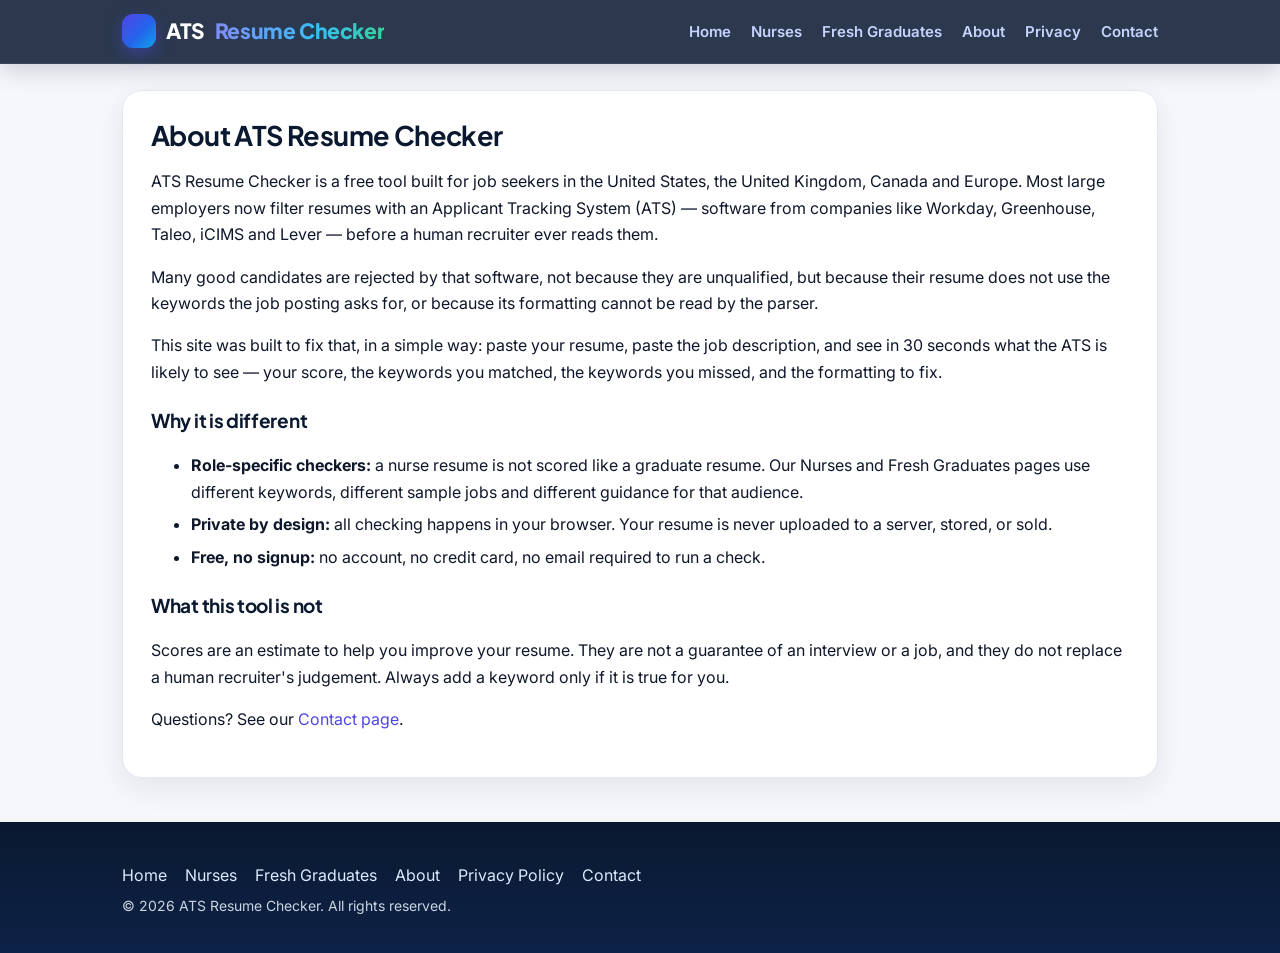
<file: about.html>
<!DOCTYPE html><html lang="en"><head><meta charset="UTF-8"><meta name="viewport" content="width=device-width, initial-scale=1"><title>About — ATS Resume Checker</title><meta name="description" content="About ATS Resume Checker — a free, privacy-first tool that helps US, UK, Canadian and European job seekers pass Applicant Tracking Systems."><link rel="stylesheet" href="styles.css">
<link rel="preconnect" href="https://fonts.googleapis.com">
<link rel="preconnect" href="https://fonts.gstatic.com" crossorigin>
<link href="https://fonts.googleapis.com/css2?family=Inter:wght@400;500;600;700;800&family=Plus+Jakarta+Sans:wght@600;700;800&display=swap" rel="stylesheet">
</head><body>
<header class="site"><div class="container"><a class="logo" href="index.html">ATS <span>Resume Checker</span></a><nav class="main"><a href="index.html">Home</a><a href="nurses/">Nurses</a><a href="fresh-graduates/">Fresh Graduates</a><a href="about.html">About</a><a href="privacy.html">Privacy</a><a href="contact.html">Contact</a></nav></div></header>
<main class="container"><div class="card"><h2>About ATS Resume Checker</h2>
<p>ATS Resume Checker is a free tool built for job seekers in the United States, the United Kingdom, Canada and Europe. Most large employers now filter resumes with an Applicant Tracking System (ATS) — software from companies like Workday, Greenhouse, Taleo, iCIMS and Lever — before a human recruiter ever reads them.</p>
<p>Many good candidates are rejected by that software, not because they are unqualified, but because their resume does not use the keywords the job posting asks for, or because its formatting cannot be read by the parser.</p>
<p>This site was built to fix that, in a simple way: paste your resume, paste the job description, and see in 30 seconds what the ATS is likely to see — your score, the keywords you matched, the keywords you missed, and the formatting to fix.</p>
<h3>Why it is different</h3><ul><li><strong>Role-specific checkers:</strong> a nurse resume is not scored like a graduate resume. Our Nurses and Fresh Graduates pages use different keywords, different sample jobs and different guidance for that audience.</li><li><strong>Private by design:</strong> all checking happens in your browser. Your resume is never uploaded to a server, stored, or sold.</li><li><strong>Free, no signup:</strong> no account, no credit card, no email required to run a check.</li></ul>
<h3>What this tool is not</h3><p>Scores are an estimate to help you improve your resume. They are not a guarantee of an interview or a job, and they do not replace a human recruiter's judgement. Always add a keyword only if it is true for you.</p>
<p>Questions? See our <a href="contact.html">Contact page</a>.</p></div></main>
<footer class="site"><div class="container"><p><a href="index.html">Home</a><a href="nurses/">Nurses</a><a href="fresh-graduates/">Fresh Graduates</a><a href="about.html">About</a><a href="privacy.html">Privacy Policy</a><a href="contact.html">Contact</a></p><p class="small">© 2026 ATS Resume Checker. All rights reserved.</p></div></footer></body></html>
</file>
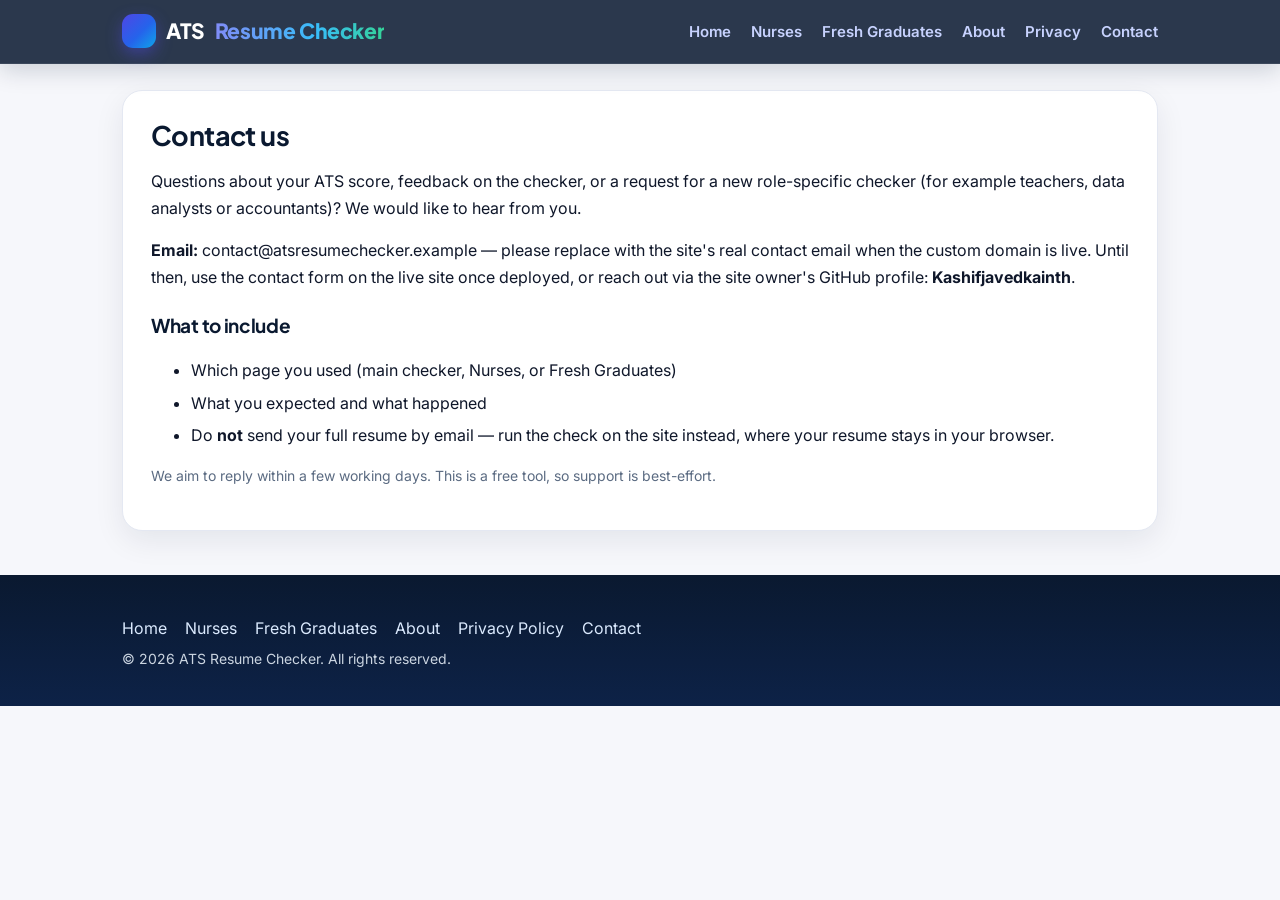
<file: contact.html>
<!DOCTYPE html><html lang="en"><head><meta charset="UTF-8"><meta name="viewport" content="width=device-width, initial-scale=1"><title>Contact — ATS Resume Checker</title><meta name="description" content="Contact ATS Resume Checker — questions, feedback, or a request for a new role-specific checker."><link rel="stylesheet" href="styles.css">
<link rel="preconnect" href="https://fonts.googleapis.com">
<link rel="preconnect" href="https://fonts.gstatic.com" crossorigin>
<link href="https://fonts.googleapis.com/css2?family=Inter:wght@400;500;600;700;800&family=Plus+Jakarta+Sans:wght@600;700;800&display=swap" rel="stylesheet">
</head><body>
<header class="site"><div class="container"><a class="logo" href="index.html">ATS <span>Resume Checker</span></a><nav class="main"><a href="index.html">Home</a><a href="nurses/">Nurses</a><a href="fresh-graduates/">Fresh Graduates</a><a href="about.html">About</a><a href="privacy.html">Privacy</a><a href="contact.html">Contact</a></nav></div></header>
<main class="container"><div class="card"><h2>Contact us</h2>
<p>Questions about your ATS score, feedback on the checker, or a request for a new role-specific checker (for example teachers, data analysts or accountants)? We would like to hear from you.</p>
<p><strong>Email:</strong> contact@atsresumechecker.example — please replace with the site's real contact email when the custom domain is live. Until then, use the contact form on the live site once deployed, or reach out via the site owner's GitHub profile: <strong>Kashifjavedkainth</strong>.</p>
<h3>What to include</h3><ul><li>Which page you used (main checker, Nurses, or Fresh Graduates)</li><li>What you expected and what happened</li><li>Do <strong>not</strong> send your full resume by email — run the check on the site instead, where your resume stays in your browser.</li></ul>
<p class="muted small">We aim to reply within a few working days. This is a free tool, so support is best-effort.</p></div></main>
<footer class="site"><div class="container"><p><a href="index.html">Home</a><a href="nurses/">Nurses</a><a href="fresh-graduates/">Fresh Graduates</a><a href="about.html">About</a><a href="privacy.html">Privacy Policy</a><a href="contact.html">Contact</a></p><p class="small">© 2026 ATS Resume Checker. All rights reserved.</p></div></footer></body></html>
</file>
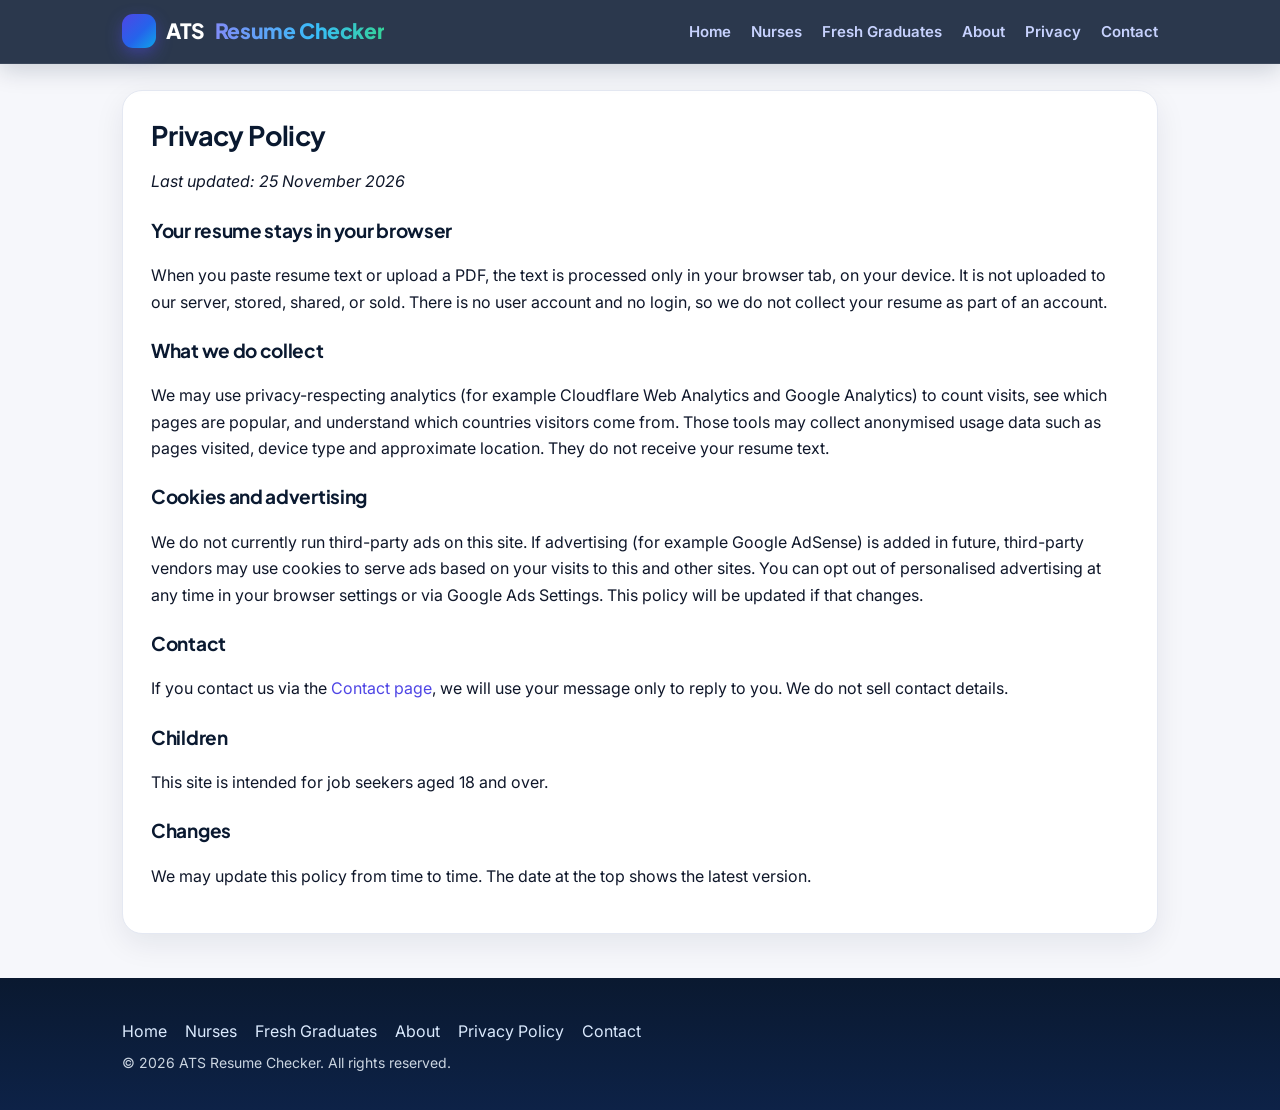
<file: privacy.html>
<!DOCTYPE html><html lang="en"><head><meta charset="UTF-8"><meta name="viewport" content="width=device-width, initial-scale=1"><title>Privacy Policy — ATS Resume Checker</title><meta name="description" content="Privacy Policy for ATS Resume Checker. Your resume is checked in your browser and never uploaded to our server."><link rel="stylesheet" href="styles.css">
<link rel="preconnect" href="https://fonts.googleapis.com">
<link rel="preconnect" href="https://fonts.gstatic.com" crossorigin>
<link href="https://fonts.googleapis.com/css2?family=Inter:wght@400;500;600;700;800&family=Plus+Jakarta+Sans:wght@600;700;800&display=swap" rel="stylesheet">
</head><body>
<header class="site"><div class="container"><a class="logo" href="index.html">ATS <span>Resume Checker</span></a><nav class="main"><a href="index.html">Home</a><a href="nurses/">Nurses</a><a href="fresh-graduates/">Fresh Graduates</a><a href="about.html">About</a><a href="privacy.html">Privacy</a><a href="contact.html">Contact</a></nav></div></header>
<main class="container"><div class="card"><h2>Privacy Policy</h2><p><em>Last updated: 25 November 2026</em></p>
<h3>Your resume stays in your browser</h3><p>When you paste resume text or upload a PDF, the text is processed only in your browser tab, on your device. It is not uploaded to our server, stored, shared, or sold. There is no user account and no login, so we do not collect your resume as part of an account.</p>
<h3>What we do collect</h3><p>We may use privacy-respecting analytics (for example Cloudflare Web Analytics and Google Analytics) to count visits, see which pages are popular, and understand which countries visitors come from. Those tools may collect anonymised usage data such as pages visited, device type and approximate location. They do not receive your resume text.</p>
<h3>Cookies and advertising</h3><p>We do not currently run third-party ads on this site. If advertising (for example Google AdSense) is added in future, third-party vendors may use cookies to serve ads based on your visits to this and other sites. You can opt out of personalised advertising at any time in your browser settings or via Google Ads Settings. This policy will be updated if that changes.</p>
<h3>Contact</h3><p>If you contact us via the <a href="contact.html">Contact page</a>, we will use your message only to reply to you. We do not sell contact details.</p>
<h3>Children</h3><p>This site is intended for job seekers aged 18 and over.</p>
<h3>Changes</h3><p>We may update this policy from time to time. The date at the top shows the latest version.</p></div></main>
<footer class="site"><div class="container"><p><a href="index.html">Home</a><a href="nurses/">Nurses</a><a href="fresh-graduates/">Fresh Graduates</a><a href="about.html">About</a><a href="privacy.html">Privacy Policy</a><a href="contact.html">Contact</a></p><p class="small">© 2026 ATS Resume Checker. All rights reserved.</p></div></footer></body></html>
</file>
<file: styles.css>
/* ATS Resume Checker — 2026 premium redesign
   Palette: deep navy #0A1930, indigo #4F46E5, sky #0EA5E9,
   mint/teal success #10B981, warm amber #F59E0B, soft lavender #EEF2FF.
   Typography: Plus Jakarta Sans (headings) + Inter (body), via Google Fonts.
   All checker IDs / class names used by script.js are preserved. */
:root{
  --navy:#0A1930; --navy-2:#10294F; --navy-3:#163A6B;
  --indigo:#4F46E5; --indigo-dark:#4338CA; --sky:#0EA5E9; --blue:#2563EB;
  --mint:#10B981; --teal:#0D9488; --amber:#F59E0B; --amber-soft:#FEF3C7;
  --red:#E11D48; --rose-soft:#FFE4E6;
  --bg:#F6F7FB; --card:#FFFFFF; --lavender:#EEF2FF; --lavender-2:#E0E7FF;
  --text:#0F172A; --muted:#5B6B82; --border:#E4E8F2;
  --radius:20px; --radius-sm:14px;
  --shadow:0 10px 30px rgba(10,25,48,.08);
  --shadow-lg:0 24px 60px rgba(10,25,48,.14);
  --grad:linear-gradient(135deg,#4F46E5 0%,#2563EB 55%,#0EA5E9 100%);
  --grad-text:linear-gradient(92deg,#818CF8,#38BDF8 60%,#34D399);
}
*{box-sizing:border-box}
html{scroll-behavior:smooth}
body{margin:0;font-family:'Inter',system-ui,-apple-system,'Segoe UI',Roboto,Arial,sans-serif;background:var(--bg);color:var(--text);line-height:1.65;-webkit-font-smoothing:antialiased}
h1,h2,h3,.logo{font-family:'Plus Jakarta Sans','Inter',system-ui,sans-serif}
a{color:var(--indigo);text-decoration:none}
a:hover{text-decoration:underline}
.container{max-width:1080px;margin:0 auto;padding:0 22px}

/* ---- Glassy sticky header ---- */
header.site{background:rgba(10,25,48,.86);backdrop-filter:blur(14px);-webkit-backdrop-filter:blur(14px);color:#fff;padding:14px 0;position:sticky;top:0;z-index:20;border-bottom:1px solid rgba(255,255,255,.08);box-shadow:0 6px 24px rgba(10,25,48,.18)}
header.site .container{display:flex;align-items:center;justify-content:space-between;gap:16px;flex-wrap:wrap}
.logo{font-weight:800;font-size:21px;color:#fff;letter-spacing:-.4px;display:flex;align-items:center;gap:10px}
.logo::before{content:"";width:34px;height:34px;border-radius:11px;background:var(--grad);display:inline-block;box-shadow:0 6px 16px rgba(79,70,229,.45)}
.logo span{background:var(--grad-text);-webkit-background-clip:text;background-clip:text;color:transparent}
.logo:hover{text-decoration:none}
nav.main a{color:#C7D2FE;margin-left:20px;font-weight:600;font-size:15px;transition:color .2s}
nav.main a:hover{color:#fff;text-decoration:none}

/* ---- Hero: gradient, glass badges, stats ---- */
.hero{background:radial-gradient(900px 420px at 85% -10%,rgba(14,165,233,.45),transparent 60%),radial-gradient(700px 380px at 5% 0%,rgba(79,70,229,.5),transparent 55%),linear-gradient(160deg,#0A1930 0%,#10294F 55%,#163A6B 100%);color:#fff;padding:64px 0 56px;text-align:center;position:relative;overflow:hidden}
.hero::after{content:"";position:absolute;left:50%;bottom:-90px;transform:translateX(-50%);width:720px;height:180px;background:radial-gradient(closest-side,rgba(56,189,248,.28),transparent);pointer-events:none}
.hero h1{font-size:clamp(32px,5.4vw,54px);line-height:1.08;margin:0 0 16px;letter-spacing:-1.2px;font-weight:800}
.hero h1 .grad{background:var(--grad-text);-webkit-background-clip:text;background-clip:text;color:transparent}
.hero p{font-size:18px;color:#D7E3F4;max-width:740px;margin:0 auto 18px}
.hero p strong{color:#fff}
.badge{display:inline-block;background:rgba(16,185,129,.16);color:#6EE7B7;border:1px solid rgba(110,231,183,.45);padding:7px 14px;border-radius:999px;font-size:12.5px;font-weight:700;letter-spacing:.6px;margin-bottom:18px;backdrop-filter:blur(6px)}
.trust-row{display:flex;justify-content:center;gap:10px;flex-wrap:wrap;margin:20px 0 26px}
.trust{font-size:13.5px;font-weight:600;color:#E0E7FF;background:rgba(255,255,255,.08);border:1px solid rgba(255,255,255,.16);padding:7px 13px;border-radius:999px}
.trust b{color:#fff}
.stats{display:grid;grid-template-columns:repeat(3,1fr);gap:14px;max-width:780px;margin:6px auto 0}
.stat{background:rgba(255,255,255,.07);border:1px solid rgba(255,255,255,.14);border-radius:16px;padding:16px 10px;backdrop-filter:blur(6px)}
.stat .num{display:block;font-family:'Plus Jakarta Sans',sans-serif;font-size:30px;font-weight:800;letter-spacing:-.8px;background:var(--grad-text);-webkit-background-clip:text;background-clip:text;color:transparent}
.stat .lbl{font-size:13px;color:#CBD5E1;font-weight:600}
@media(max-width:640px){.stats{grid-template-columns:1fr 1fr}.stat .num{font-size:24px}}

/* ---- Cards ---- */
.card{background:var(--card);border:1px solid var(--border);border-radius:var(--radius);padding:28px;margin:26px 0;box-shadow:var(--shadow)}
.card h2{font-size:27px}
h2{font-size:27px;margin:6px 0 10px;color:var(--navy);letter-spacing:-.6px;line-height:1.25}
h3{font-size:19px;margin:20px 0 8px;color:var(--navy);letter-spacing:-.3px}
.card>h2:first-child{margin-top:0}
.card ul li{margin:6px 0}

/* ---- Checker: elevated card + steps ---- */
#checker{margin-top:-34px;position:relative;z-index:5;box-shadow:var(--shadow-lg);border-top:4px solid transparent;border-image:linear-gradient(90deg,#4F46E5,#0EA5E9,#10B981) 1}
#checker h2{font-size:29px}
.steps{display:grid;grid-template-columns:repeat(3,1fr);gap:12px;margin:18px 0 6px}
.step{background:var(--lavender);border:1px solid var(--lavender-2);border-radius:var(--radius-sm);padding:14px 16px;display:flex;gap:12px;align-items:flex-start}
.step .n{flex-shrink:0;width:30px;height:30px;border-radius:50%;background:var(--grad);color:#fff;font-weight:800;font-size:14px;display:flex;align-items:center;justify-content:center;box-shadow:0 4px 12px rgba(79,70,229,.35)}
.step b{display:block;font-size:14.5px;color:var(--navy);line-height:1.3}
.step span{font-size:13px;color:var(--muted);line-height:1.4}
@media(max-width:760px){.steps{grid-template-columns:1fr}}
label{font-weight:700;display:block;margin:16px 0 7px;color:var(--navy);font-size:14.5px}
textarea{width:100%;min-height:190px;padding:14px 16px;border:1.5px solid var(--border);border-radius:var(--radius-sm);font:14.5px/1.6 'Inter',system-ui,sans-serif;resize:vertical;background:#FBFCFE;transition:border-color .2s,box-shadow .2s,color .2s}
textarea:focus{outline:none;border-color:var(--indigo);box-shadow:0 0 0 4px rgba(79,70,229,.14);background:#fff}
input[type=file]{margin:8px 0;padding:10px;border:1.5px dashed #C7D2FE;border-radius:12px;background:#F8FAFF;width:100%}
.grid2{display:grid;grid-template-columns:1fr 1fr;gap:20px}
@media(max-width:760px){.grid2{grid-template-columns:1fr}}
.btn{display:inline-block;background:var(--grad);color:#fff;border:0;padding:15px 26px;border-radius:14px;font-weight:800;font-size:16px;cursor:pointer;margin:10px 8px 0 0;box-shadow:0 10px 24px rgba(79,70,229,.35);transition:transform .18s,box-shadow .18s}
.btn:hover{transform:translateY(-2px);box-shadow:0 16px 32px rgba(79,70,229,.42);text-decoration:none}
.btn:active{transform:translateY(0)}
.btn.secondary{background:#fff;color:var(--navy);border:1.5px solid var(--border);box-shadow:none}
.btn.secondary:hover{background:var(--lavender);box-shadow:0 6px 16px rgba(10,25,48,.08)}

/* ---- Results: gradient score ring, chips, checklist ---- */
.score-wrap{display:flex;gap:22px;align-items:center;flex-wrap:wrap;margin:20px 0;padding:20px;background:linear-gradient(135deg,#EEF2FF,#F0FDFA);border:1px solid var(--lavender-2);border-radius:16px}
.score-circle{--score:#4F46E5;width:128px;height:128px;border-radius:50%;display:flex;flex-direction:column;align-items:center;justify-content:center;font-weight:800;background:#fff;border:6px solid var(--score);box-shadow:0 0 0 6px rgba(79,70,229,.10),0 14px 30px rgba(10,25,48,.14);flex-shrink:0}
.score-circle.score-good{--score:#10B981}
.score-circle.score-mid{--score:#F59E0B}
.score-circle.score-low{--score:#E11D48}
.score-circle .num{font-family:'Plus Jakarta Sans',sans-serif;font-size:40px;line-height:1;color:var(--navy)}
.score-circle .lbl{font-size:12px;letter-spacing:1.5px;color:var(--muted);font-weight:700}
.chip{display:inline-block;padding:7px 12px;border-radius:999px;font-size:13.5px;font-weight:600;margin:4px 4px 0 0;border:1px solid var(--border);background:#F8FAFC}
.chip.ok{background:#D1FAE5;border-color:#6EE7B7;color:#065F46}
.chip.miss{background:var(--rose-soft);border-color:#FDA4AF;color:#9F1239}
.check-list{list-style:none;padding:0}
.check-list li{padding:11px 4px;border-bottom:1px solid #F1F5F9;display:flex;gap:8px;flex-wrap:wrap}
.pass{color:var(--mint);font-weight:800}
.fail{color:var(--red);font-weight:800}
.warn{color:var(--amber);font-weight:800}
.niche-grid{display:grid;grid-template-columns:repeat(auto-fit,minmax(250px,1fr));gap:18px}
.niche-card{background:linear-gradient(180deg,#fff,#F8FAFF);border:1px solid var(--border);border-radius:18px;padding:22px;transition:transform .2s,box-shadow .2s}
.niche-card:hover{transform:translateY(-4px);box-shadow:var(--shadow-lg)}
.niche-card h3{margin-top:0}
.niche-card .icon{width:46px;height:46px;border-radius:13px;background:var(--grad);display:flex;align-items:center;justify-content:center;font-size:22px;color:#fff;margin-bottom:12px;box-shadow:0 8px 18px rgba(79,70,229,.3)}
.niche-card.nurse .icon{background:linear-gradient(135deg,#0D9488,#10B981)}
.niche-card.grad .icon{background:linear-gradient(135deg,#F59E0B,#F97316)}
.muted{color:var(--muted)}
.small{font-size:14px}
.privacy-note{background:#EFF6FF;border:1px solid #BFDBFE;border-radius:12px;padding:13px 15px;font-size:14px}
footer.site{background:linear-gradient(180deg,#0A1930,#0D2247);color:#CBD5E1;padding:34px 0 30px;margin-top:44px}
footer.site a{color:#DBEAFE;margin-right:18px}
footer.site p{margin:6px 0}
details{margin:12px 0;border:1px solid var(--border);border-radius:14px;padding:14px 16px;background:#fff;transition:box-shadow .2s}
details:hover{box-shadow:var(--shadow)}
summary{font-weight:700;cursor:pointer;color:var(--navy)}
.hidden{display:none}
</file>
